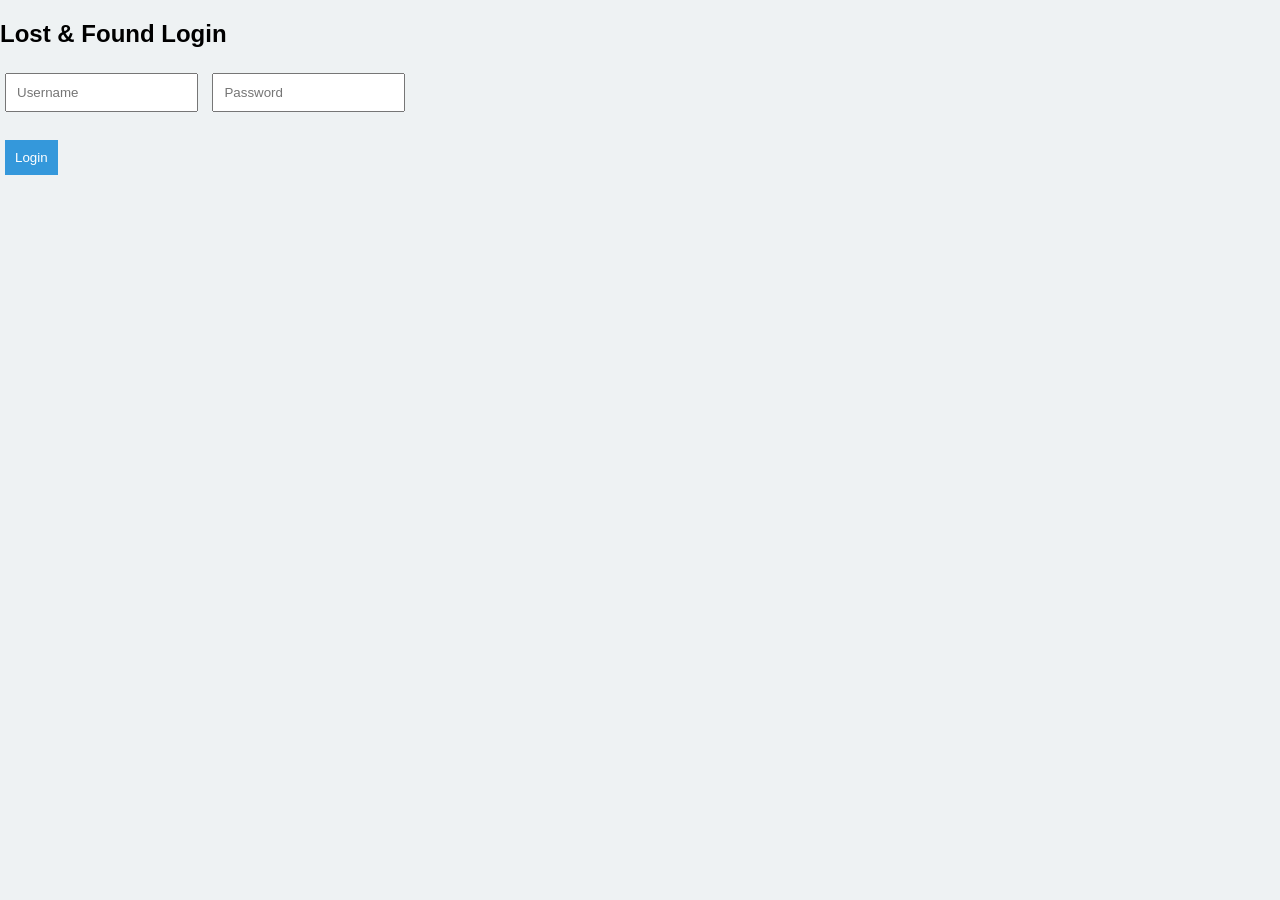
<file: index.html>
<!DOCTYPE html>
<html>
<head>
  <title>Login</title>
  <link rel="stylesheet" href="style.css">
</head>
<body>

<h2>Lost & Found Login</h2>

<input id="user" placeholder="Username">
<input id="pass" type="password" placeholder="Password">

<br><br>

<button onclick="login()">Login</button>

<script src="app.js"></script>
</body>
</html>
</file>
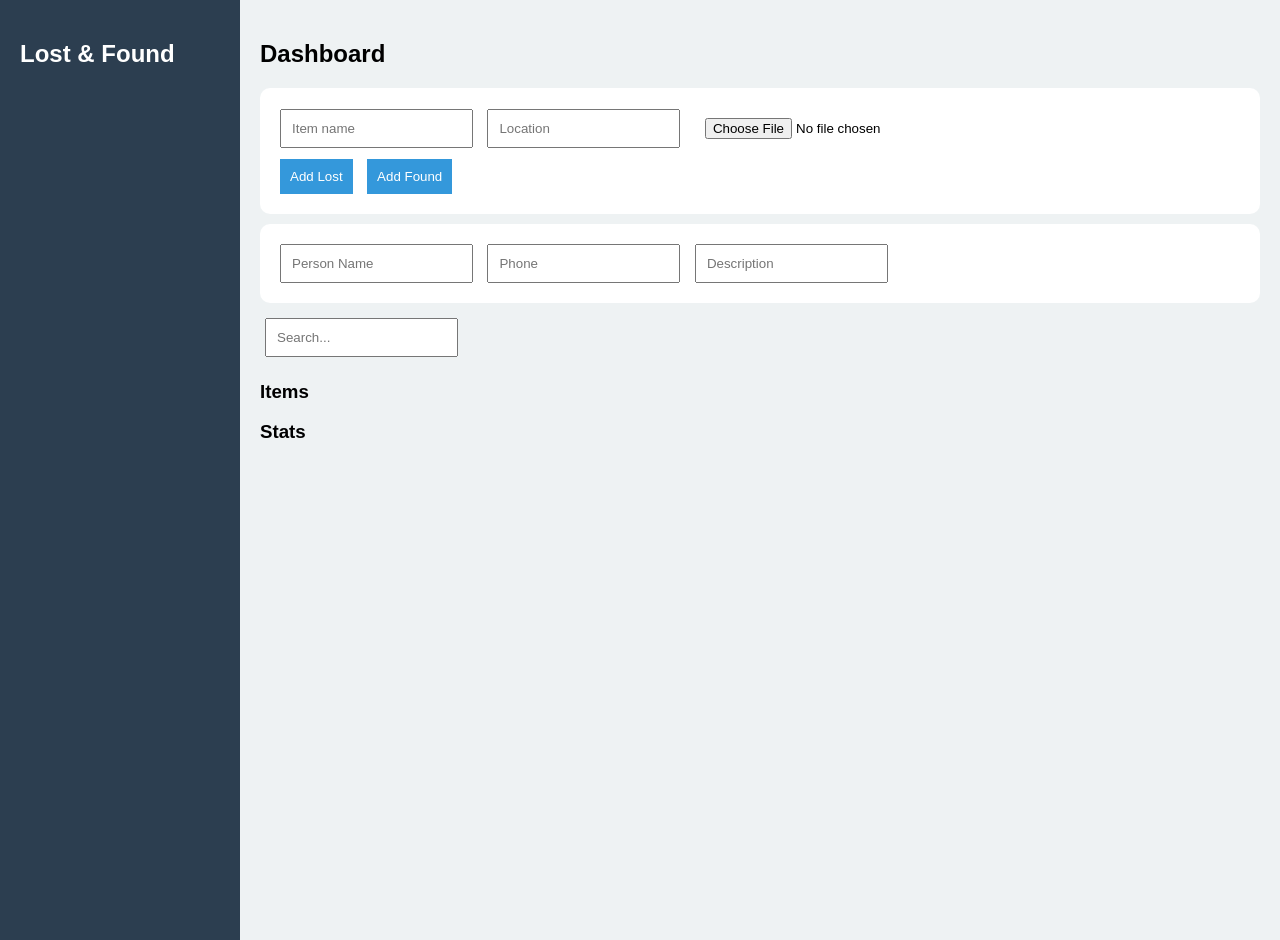
<file: dashboard.html>
<!DOCTYPE html>
<html>
<head>
  <title>Lost & Found</title>
  <link rel="stylesheet" href="style.css">
</head>
<body>

<div class="container">

  <div class="sidebar">
    <h2>Lost & Found</h2>
  </div>

  <div class="main">

    <h2>Dashboard</h2>

    <!-- FORM -->
    <div class="card">
      <input id="itemName" placeholder="Item name">
      <input id="location" placeholder="Location">
      <input type="file" id="image">
      <img id="preview" width="120">

      <br>

      <button onclick="addItem('lost')">Add Lost</button>
      <button onclick="addItem('found')">Add Found</button>
    </div>

    <div class="card">
      <input id="personName" placeholder="Person Name">
      <input id="phone" placeholder="Phone">
      <input id="description" placeholder="Description">
    </div>

    <!-- SEARCH -->
    <input id="search" placeholder="Search..." onkeyup="searchItems()">

    <h3>Items</h3>
    <div id="list"></div>

    <h3>Stats</h3>
    <div id="stats"></div>

  </div>
</div>

<div id="notification"></div>

<script src="app.js"></script>
</body>
</html>
</file>
<file: style.css>
body {
  margin: 0;
  font-family: Arial;
  background: #eef2f3;
}

.container {
  display: flex;
}

.sidebar {
  width: 200px;
  background: #2c3e50;
  color: white;
  height: 100vh;
  padding: 20px;
}

.main {
  flex: 1;
  padding: 20px;
}

.card {
  background: white;
  padding: 15px;
  margin: 10px 0;
  border-radius: 10px;
}

input {
  padding: 10px;
  margin: 5px;
}

button {
  padding: 10px;
  margin: 5px;
  background: #3498db;
  color: white;
  border: none;
}

.item-card {
  background: white;
  padding: 10px;
  margin: 10px 0;
  border-radius: 10px;
  border-left: 6px solid #3498db;
}

.lost {
  border-left: 6px solid red;
}

.found {
  border-left: 6px solid green;
}

#notification {
  position: fixed;
  top: 20px;
  right: 20px;
  background: green;
  color: white;
  padding: 10px;
  display: none;
}
</file>
